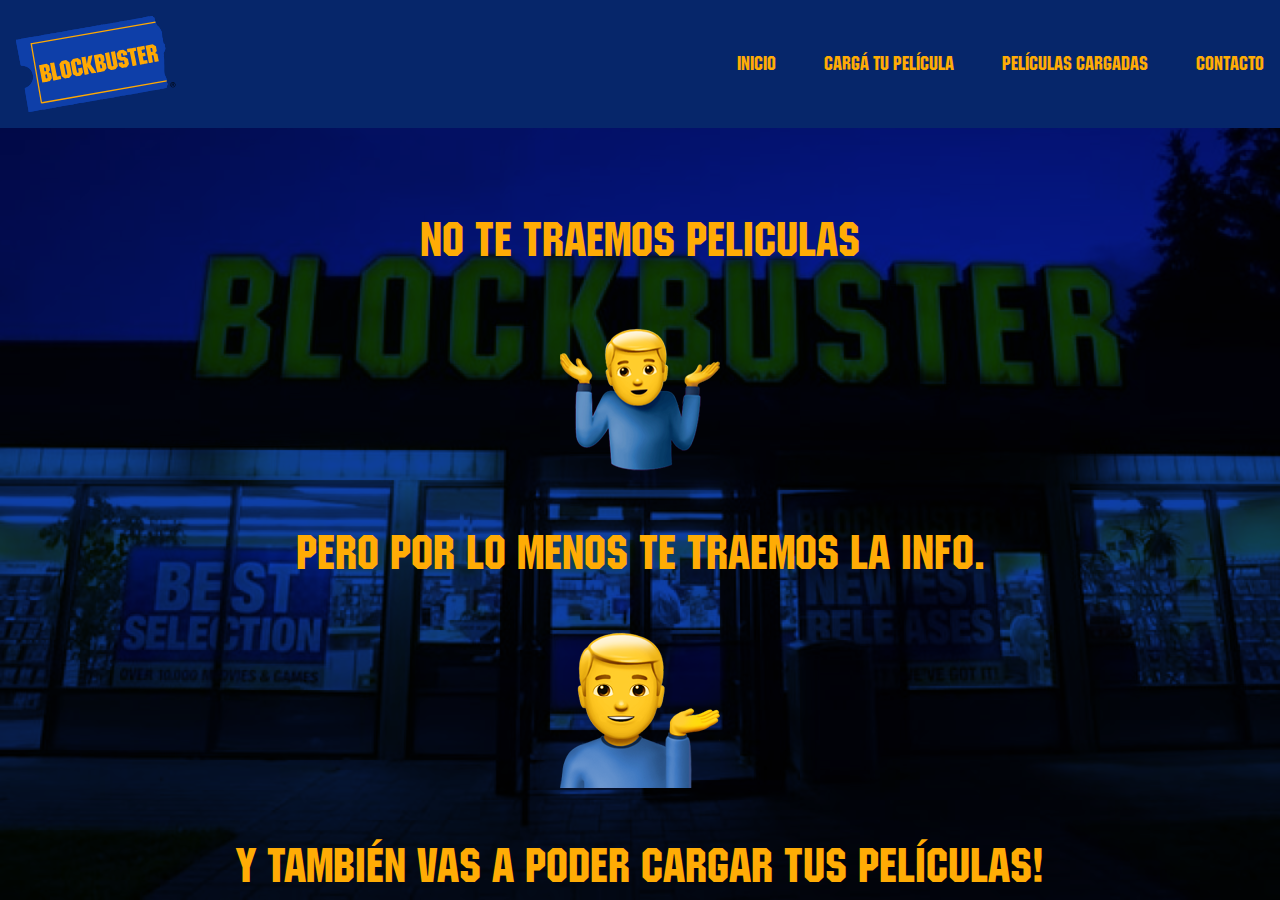
<file: index.html>
<!DOCTYPE html>
<html lang="en">

    <head>
        <meta charset="UTF-8">
        <meta http-equiv="X-UA-Compatible" content="IE=edge">
        <meta name="viewport" content="width=device-width, initial-scale=1.0">
        <script src="https://code.jquery.com/jquery-3.6.0.js"
            integrity="sha256-H+K7U5CnXl1h5ywQfKtSj8PCmoN9aaq30gDh27Xc0jk=" crossorigin="anonymous"></script>
        <title>Blockbuster</title>
        <link rel="shortcut icon" href="./assets/img/blockbuster_logo.svg" type="image/x-icon">
        <link rel="stylesheet" href="./assets/css/index.css">
    </head>

    <body>
        <header>
            <img src="./assets/img/blockbuster_logo.svg" alt="Blockbuster Logo" class="logo">
            <input type="checkbox" id="nav-toggle" class="nav-toggle">
            <nav>
                <ul>
                    <li><a href="./index.html">Inicio</a></li>
                    <li><a href="./assets/pages/push-movie.html">Cargá tu película</a></li>
                    <li><a href="./assets/pages/movie-database.html">Películas cargadas</a></li>
                    <li><a href="./assets/pages/contact.html">Contacto</a></li>
                </ul>
            </nav>
            <label for="nav-toggle" class="nav-toggle-label">
                <span></span>
            </label>
        </header>
        <div class="content">
            <p>No te traemos peliculas</p>
            <img class="emoji" src="./assets/img/man-shrugging.png" alt="">
            <p>pero por lo menos te traemos la info.</p>
            <img class="emoji" src="./assets/img/man-tipping-hand.png" alt="">
            <p>Y también vas a poder cargar tus películas!</p>
        </div>
    </body>

</html>
</file>
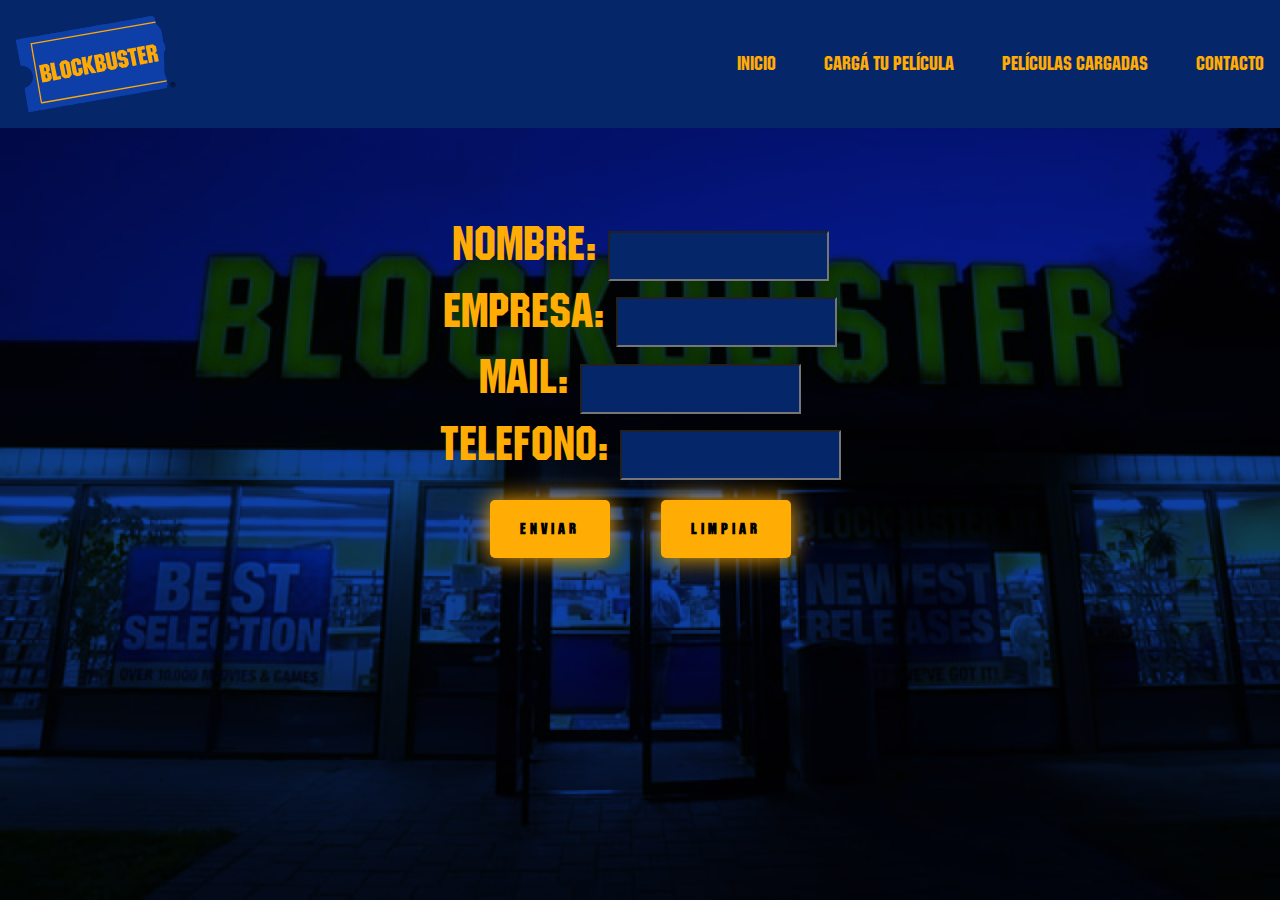
<file: assets/pages/contact.html>
<!DOCTYPE html>
<html lang="en">

    <head>
        <meta charset="UTF-8">
        <meta http-equiv="X-UA-Compatible" content="IE=edge">
        <meta name="viewport" content="width=device-width, initial-scale=1.0">
        <title>Contacto - Blockbuster</title>
        <script src="https://code.jquery.com/jquery-3.6.0.js"
            integrity="sha256-H+K7U5CnXl1h5ywQfKtSj8PCmoN9aaq30gDh27Xc0jk=" crossorigin="anonymous"></script>
        <link href="https://cdn.jsdelivr.net/npm/bootstrap@5.0.2/dist/css/bootstrap.min.css" rel="stylesheet"
            integrity="sha384-EVSTQN3/azprG1Anm3QDgpJLIm9Nao0Yz1ztcQTwFspd3yD65VohhpuuCOmLASjC" crossorigin="anonymous">
        <link rel="stylesheet" href="../css/contact.css">
    </head>

    <body>
        <header>
            <img src="../img/blockbuster_logo.svg" alt="Blockbuster Logo" class="logo">
            <input type="checkbox" id="nav-toggle" class="nav-toggle">
            <nav>
                <ul>
                    <li><a href="/index.html">Inicio</a></li>
                    <li><a href="./push-movie.html">Cargá tu película</a></li>
                    <li><a href="./movie-database.html">Películas cargadas</a></li>
                    <li><a href="./contact.html">Contacto</a></li>
                </ul>
            </nav>
            <label for="nav-toggle" class="nav-toggle-label">
                <span></span>
            </label>
        </header>
        <div class="content">
            <form action="" id="contact__form">
                <label for="contact__name">Nombre:</label>
                <input type="text" name="" id="form__name" class="form-control" required><br>
                <label for="contact__surname">Empresa:</label>
                <input type="text" name="" id="form__business" class="form-control" required><br>
                <label for="contact__mail">Mail:</label>
                <input type="email" name="" id="form__mail" class="form-control" required><br>
                <label for="contact__phone">Telefono:</label>
                <input type="number" name="" id="form__phone" class="form-control" required><br>
                <input type="submit" value="Enviar" id="submit" class="btn">
                <input type="reset" value="Limpiar" class="btn">
            </form>
        </div>
        <div id="modal__form" class="modal__form">
            <div class="modal__content">
                <div class="modal__text">
                    <p>Formulario enviado exitosamente. La página se refrescará.</p>
                </div>
            </div>
        </div>
        <script src="../js/functions/contact/formValidation.js"></script>
        <script src="../js/functions/contact/formButton.js"></script>
    </body>

</html>
</file>
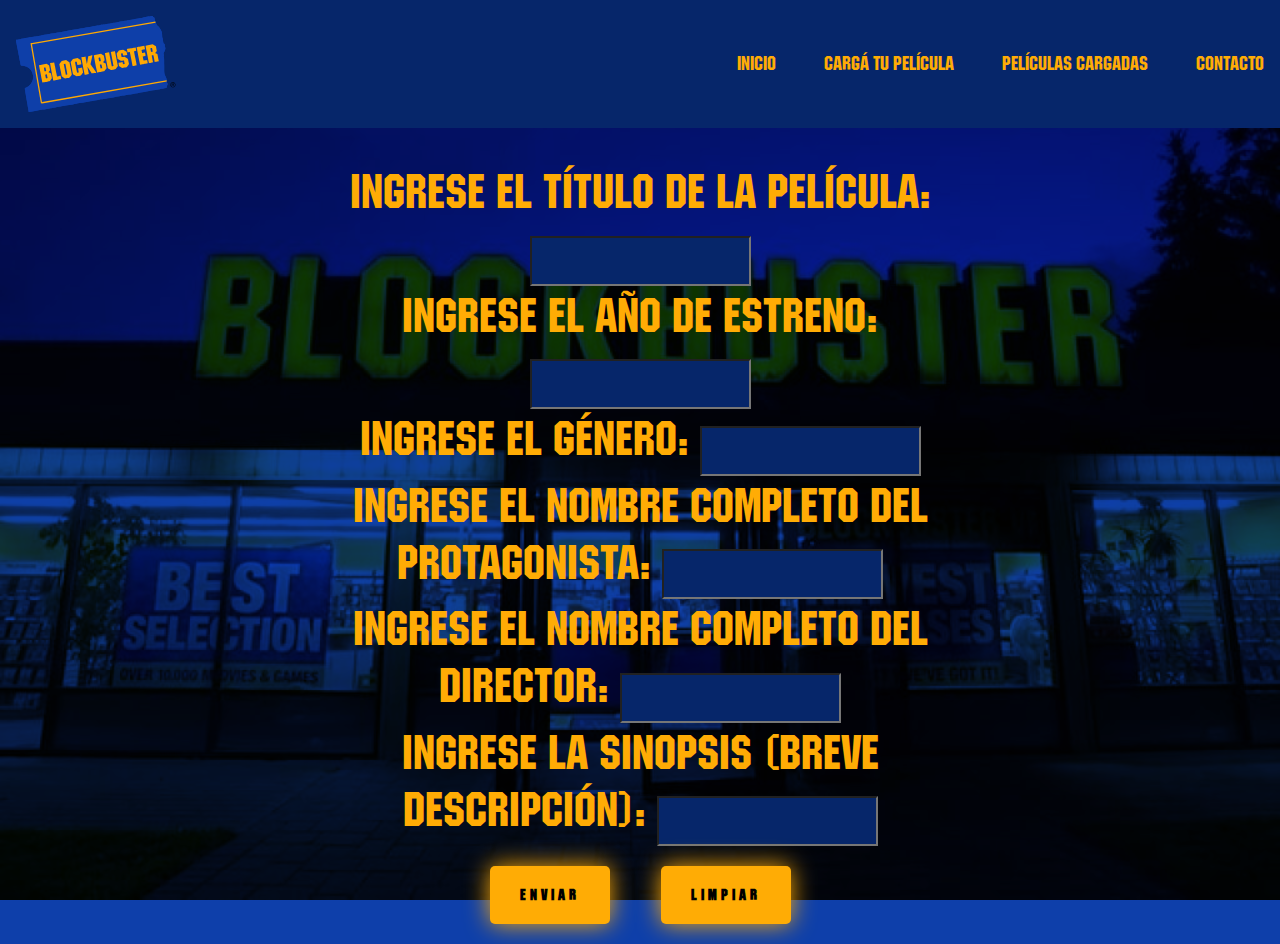
<file: assets/pages/push-movie.html>
<!DOCTYPE html>
<html lang="en">

    <head>
        <meta charset="UTF-8">
        <meta http-equiv="X-UA-Compatible" content="IE=edge">
        <meta name="viewport" content="width=device-width, initial-scale=1.0">
        <link href="https://cdn.jsdelivr.net/npm/bootstrap@5.1.0/dist/css/bootstrap.min.css" rel="stylesheet"
            integrity="sha384-KyZXEAg3QhqLMpG8r+8fhAXLRk2vvoC2f3B09zVXn8CA5QIVfZOJ3BCsw2P0p/We" crossorigin="anonymous">
        <script src="https://code.jquery.com/jquery-3.6.0.js"
            integrity="sha256-H+K7U5CnXl1h5ywQfKtSj8PCmoN9aaq30gDh27Xc0jk=" crossorigin="anonymous"></script>
        <title>Cargá tu película - Blockbuster</title>
        <link rel="stylesheet" href="../css/push-movie.css">
    </head>

    <body>
        <header>
            <img src="../img/blockbuster_logo.svg" alt="Blockbuster Logo" class="logo">
            <input type="checkbox" id="nav-toggle" class="nav-toggle">
            <nav>
                <ul>
                    <li><a href="/index.html">Inicio</a></li>
                    <li><a href="./push-movie.html">Cargá tu película</a></li>
                    <li><a href="./movie-database.html">Películas cargadas</a></li>
                    <li><a href="./contact.html">Contacto</a></li>
                </ul>
            </nav>
            <label for="nav-toggle" class="nav-toggle-label">
                <span></span>
            </label>
        </header>
        <div class="content">
            <form action="" id="movie__form">
                <label for="movie__tittle">Ingrese el título de la película:</label>
                <input type="text" name="" id="tittle" class="form-control" required><br>
                <label for="movie__year">Ingrese el año de estreno:</label>
                <input type="number" name="" id="year" class="form-control" required><br>
                <label for="movie__genre">Ingrese el género:</label>
                <input type="text" name="" id="genre" class="form-control" required><br>
                <label for="movie__protagonist">Ingrese el nombre completo del protagonista:</label>
                <input type="text" name="" id="protagonist" class="form-control" required><br>
                <label for="movie__director">Ingrese el nombre completo del director:</label>
                <input type="text" name="" id="director" class="form-control" required><br>
                <label for="movie__synopsis">Ingrese la sinopsis (breve descripción):</label>
                <input type="text" name="" id="synopsis" class="form-control" required><br>
                <input type="submit" value="Enviar" id="submit" class="btn">
                <input type="reset" value="Limpiar" class="btn">
                <input type="button" value="Borrar última película" id="delete__last" class="btn" class="hidden">
                <input type="button" value="Borrar todas las películas" id="delete__all" class="btn" class="hidden">
            </form>
            <p id="movie">

            </p>
        </div>
        <div id="modal__lastMovie" class="modal__lastMovie">
            <div class="modal__content">
                <div class="modal__text__btn">
                    <p>¿Seguro que quiere borrar la última película cargada?</p>
                    <input type="button" value="Si" class="modal__lastMovie__btn" id="modal__last__YES">
                    <input type="button" value="No" class="modal__lastMovie__btn" id="modal__last__NO">
                </div>
            </div>
        </div>
        <div id="modal__allMovies" class="modal__allMovies">
            <div class="modal__content">
                <div class="modal__text__btn">
                    <p>¿Seguro que quiere borrar todas las películas cargadas?</p>
                    <input type="button" value="Si" class="modal__allMovies__btn" id="modal__all__YES">
                    <input type="button" value="No" class="modal__allMovies__btn" id="modal__all__NO">
                </div>
            </div>
        </div>
        <script src="../js/classes/movieCreator.js"></script>
        <script src="../js/functions/push-movie/createMovie.js"></script>
        <script src="../js/functions/push-movie/showMovie.js"></script>
        <script src="../js/functions/push-movie/deleteMovies.js"></script>
        <script src="../js/functions/push-movie/pushMovieButtons.js"></script>
        <script src="../js/functions/push-movie/onRefreshMovies.js"></script>
    </body>

</html>
</file>
<file: assets/css/index.css>
@font-face {
  font-family: 'Itc Machine';
  src: url('../fonts/ITC\ Machine/f5150c90308b4f19f093944346a2670a.woff2')
      format('woff2'),
    url('../fonts/ITC\ Machine/f5150c90308b4f19f093944346a2670a.ttf')
      format('ttf'),
    url('../fonts/ITC\ Machine/f5150c90308b4f19f093944346a2670a.eot')
      format('eot');
  font-weight: normal;
  font-style: normal;
}

:root {
  --background-header-color: hsl(221, 89%, 22%);
  --background-body-color: hsl(221, 85%, 36%);
  --font-color: hsl(40, 100%, 51%);
}

*,
*::before,
*::after {
  box-sizing: border-box;
}

body {
  margin: 0;
  font-family: 'Itc Machine';
  background-image: url(../img/background.jpg);
  background-color: var(--background-body-color);
  background-blend-mode: multiply;
  background-position: center center;
  background-repeat: no-repeat;
  background-attachment: fixed;
  background-size: cover;
}

header {
  background: var(--background-header-color);
  text-align: center;
  position: fixed;
  z-index: 999;
  width: 100%;
  padding: 1em;
}

.logo {
  width: 10em;
}

.nav-toggle {
  position: absolute !important;
  top: -9999px !important;
  left: -9999px !important;
}

.nav-toggle:focus ~ .nav-toggle-label {
  outline: 3px solid var(--font-color);
}

.nav-toggle-label {
  position: absolute;
  top: 0;
  left: 0;
  margin-left: 1em;
  height: 100%;
  display: flex;
  align-items: center;
}

.nav-toggle-label span,
.nav-toggle-label span::before,
.nav-toggle-label span::after {
  display: block;
  background: var(--font-color);
  height: 2px;
  width: 2em;
  border-radius: 2px;
  position: relative;
}

.nav-toggle-label span::before,
.nav-toggle-label span::after {
  content: '';
  position: absolute;
}

.nav-toggle-label span::before {
  bottom: 7px;
}

.nav-toggle-label span::after {
  top: 7px;
}

nav {
  position: absolute;
  text-align: left;
  top: 100%;
  left: 0;
  background: var(--background-header-color);
  width: 100%;
  transform: scale(1, 0);
  transform-origin: top;
  transition: transform 400ms ease-in-out;
}

nav ul {
  margin: 0;
  padding: 0;
  list-style: none;
}

nav li {
  margin-bottom: 1em;
  margin-left: 1em;
}

nav a {
  color: var(--font-color);
  text-decoration: none;
  font-size: 1.2rem;
  text-transform: uppercase;
  opacity: 0;
  transition: opacity 150ms ease-in-out;
}

nav a:hover {
  color: var(--font-color);
}

.nav-toggle:checked ~ nav {
  transform: scale(1, 1);
}

.nav-toggle:checked ~ nav a {
  opacity: 1;
  transition: opacity 250ms ease-in-out 250ms;
}

.content {
  padding-top: 9em;
  display: grid;
  place-items: center;
  color: var(--font-color);
  font-size: 2em;
  text-align: center;
}

@media screen and (min-width: 800px) {
  .nav-toggle-label {
    display: none;
  }

  header {
    display: grid;
    padding: 1em;
    grid-template-columns: 0fr auto minmax(600px, 3fr) 0fr;
  }

  .logo {
    grid-column: 2 / 3;
    width: 10em;
  }

  nav {
    position: relative;
    text-align: left;
    transition: none;
    transform: scale(1, 1);
    background: none;
    top: initial;
    left: initial;
    grid-column: 3 / 4;
    display: flex;
    justify-content: flex-end;
    align-items: center;
  }

  nav ul {
    display: flex;
  }

  nav li {
    margin-left: 3em;
    margin-bottom: 0;
  }

  nav a {
    opacity: 1;
    position: relative;
  }

  nav a::before {
    content: '';
    display: block;
    height: 5px;
    background: var(--font-color);
    position: absolute;
    top: -0.75em;
    left: 0;
    right: 0;
    transform: scale(0, 1);
    transition: transform ease-in-out 250ms;
  }

  nav a:hover::before {
    transform: scale(1, 1);
  }

  .content {
    height: 100vh;
    font-size: 3em;
    transform: translateY(-30%);
  }

  .emoji {
    transform: scale(1);
    transition: transform ease-in-out 1s;
  }

  .emoji:hover {
    transform: scale(1.4);
    transition: transform ease-in-out 1s;
  }
}
</file>
<file: assets/css/contact.css>
@font-face {
  font-family: 'Itc Machine';
  src: url('../fonts/ITC\ Machine/f5150c90308b4f19f093944346a2670a.woff2')
      format('woff2'),
    url('../fonts/ITC\ Machine/f5150c90308b4f19f093944346a2670a.ttf')
      format('ttf'),
    url('../fonts/ITC\ Machine/f5150c90308b4f19f093944346a2670a.eot')
      format('eot');
  font-weight: normal;
  font-style: normal;
}

:root {
  --background-header-color: hsl(221, 89%, 22%);
  --background-body-color: hsl(221, 85%, 36%);
  --font-color: hsl(40, 100%, 51%);
}

*,
*::before,
*::after {
  box-sizing: border-box;
}

body {
  margin: 0;
  font-family: 'Itc Machine';
  background-image: url(../img/background.jpg);
  background-color: var(--background-body-color);
  background-blend-mode: multiply;
  background-position: center center;
  background-repeat: no-repeat;
  background-attachment: fixed;
  background-size: cover;
}

header {
  background: var(--background-header-color);
  text-align: center;
  position: fixed;
  z-index: 999;
  width: 100%;
  padding: 1em;
}

.logo {
  width: 10em;
}

.nav-toggle {
  position: absolute !important;
  top: -9999px !important;
  left: -9999px !important;
}

.nav-toggle:focus ~ .nav-toggle-label {
  outline: 3px solid var(--font-color);
}

.nav-toggle-label {
  position: absolute;
  top: 0;
  left: 0;
  margin-left: 1em;
  height: 100%;
  display: flex;
  align-items: center;
}

.nav-toggle-label span,
.nav-toggle-label span::before,
.nav-toggle-label span::after {
  display: block;
  background: var(--font-color);
  height: 2px;
  width: 2em;
  border-radius: 2px;
  position: relative;
}

.nav-toggle-label span::before,
.nav-toggle-label span::after {
  content: '';
  position: absolute;
}

.nav-toggle-label span::before {
  bottom: 7px;
}

.nav-toggle-label span::after {
  top: 7px;
}

nav {
  position: absolute;
  text-align: left;
  top: 100%;
  left: 0;
  background: var(--background-header-color);
  width: 100%;
  transform: scale(1, 0);
  transform-origin: top;
  transition: transform 400ms ease-in-out;
}

nav ul {
  margin: 0;
  padding: 0;
  list-style: none;
}

nav li {
  margin-bottom: 1em;
  margin-left: 1em;
}

nav a {
  color: var(--font-color);
  text-decoration: none;
  font-size: 1.2rem;
  text-transform: uppercase;
  opacity: 0;
  transition: opacity 150ms ease-in-out;
}

nav a:hover {
  color: var(--font-color);
}

.nav-toggle:checked ~ nav {
  transform: scale(1, 1);
}

.nav-toggle:checked ~ nav a {
  opacity: 1;
  transition: opacity 250ms ease-in-out 250ms;
}

.content {
  padding-top: 9em;
  display: grid;
  place-items: center;
  color: var(--font-color);
  font-size: 2em;
  text-align: center;
}

.form-control {
  background-color: var(--background-header-color);
  color: var(--font-color);
}

.btn {
  border: none;
  margin: 20px;
  padding: 20px 30px;
  font-family: 'Itc Machine';
  font-size: 15px;
  font-weight: 600;
  text-transform: uppercase;
  letter-spacing: 4px;
  cursor: pointer;
  border-radius: 5px;
  transition: 0.5s;
  transition-property: box-shadow;
  box-shadow: 0 0 25px var(--font-color);
  background: var(--font-color);
}

.btn:hover {
  box-shadow: 0 0 5px var(--font-color), 0 0 25px var(--font-color),
    0 0 50px var(--font-color), 0 0 100px var(--font-color);
}

.modal__form {
  display: none;
  position: fixed;
  z-index: 998;
  padding-top: 40vh;
  left: 0;
  top: 0;
  width: 100%;
  height: 100%;
  overflow: auto;
  background-color: var(--background-body-color);
  opacity: 0.95;
}

.modal__content {
  background-color: var(--font-color);
  margin: auto;
  padding: 20px;
  width: 60%;
  font-size: 1.5em;
}

.modal__text p {
  text-align: center;
}

@media screen and (min-width: 800px) {
  .nav-toggle-label {
    display: none;
  }

  header {
    display: grid;
    padding: 1em;
    grid-template-columns: 0fr auto minmax(600px, 3fr) 0fr;
  }

  .logo {
    grid-column: 2 / 3;
    width: 10em;
  }

  nav {
    position: relative;
    text-align: left;
    transition: none;
    transform: scale(1, 1);
    background: none;
    top: initial;
    left: initial;
    grid-column: 3 / 4;
    display: flex;
    justify-content: flex-end;
    align-items: center;
  }

  nav ul {
    display: flex;
  }

  nav li {
    margin-left: 3em;
    margin-bottom: 0;
  }

  nav a {
    opacity: 1;
    position: relative;
  }

  nav a::before {
    content: '';
    display: block;
    height: 5px;
    background: var(--font-color);
    position: absolute;
    top: -0.75em;
    left: 0;
    right: 0;
    transform: scale(0, 1);
    transition: transform ease-in-out 250ms;
  }

  nav a:hover::before {
    transform: scale(1, 1);
  }

  .content {
    height: 100vh;
    font-size: 3em;
    transform: translateY(-30%);
  }

  #contact__form {
    display: inline-block;
    flex-wrap: wrap;
    width: 50%;
  }

  .form-control {
    padding: 20px;
    height: 50px;
  }
}
</file>
<file: assets/css/push-movie.css>
@font-face {
  font-family: 'Itc Machine';
  src: url('../fonts/ITC\ Machine/f5150c90308b4f19f093944346a2670a.woff2')
      format('woff2'),
    url('../fonts/ITC\ Machine/f5150c90308b4f19f093944346a2670a.ttf')
      format('ttf'),
    url('../fonts/ITC\ Machine/f5150c90308b4f19f093944346a2670a.eot')
      format('eot');
  font-weight: normal;
  font-style: normal;
}

:root {
  --background-header-color: hsl(221, 89%, 22%);
  --background-body-color: hsl(221, 85%, 36%);
  --font-color: hsl(40, 100%, 51%);
}

*,
*::before,
*::after {
  box-sizing: border-box;
}

body {
  margin: 0;
  font-family: 'Itc Machine';
  background-image: url(../img/background.jpg);
  background-color: var(--background-body-color);
  background-blend-mode: multiply;
  background-position: center center;
  background-repeat: no-repeat;
  background-attachment: fixed;
  background-size: cover;
}

header {
  background: var(--background-header-color);
  text-align: center;
  position: fixed;
  z-index: 999;
  width: 100%;
  padding: 1em;
}

.logo {
  width: 10em;
}

.nav-toggle {
  position: absolute !important;
  top: -9999px !important;
  left: -9999px !important;
}

.nav-toggle:focus ~ .nav-toggle-label {
  outline: 3px solid var(--font-color);
}

.nav-toggle-label {
  position: absolute;
  top: 0;
  left: 0;
  margin-left: 1em;
  height: 100%;
  display: flex;
  align-items: center;
}

.nav-toggle-label span,
.nav-toggle-label span::before,
.nav-toggle-label span::after {
  display: block;
  background: var(--font-color);
  height: 2px;
  width: 2em;
  border-radius: 2px;
  position: relative;
}

.nav-toggle-label span::before,
.nav-toggle-label span::after {
  content: '';
  position: absolute;
}

.nav-toggle-label span::before {
  bottom: 7px;
}

.nav-toggle-label span::after {
  top: 7px;
}

nav {
  position: absolute;
  text-align: left;
  top: 100%;
  left: 0;
  background: var(--background-header-color);
  width: 100%;
  transform: scale(1, 0);
  transform-origin: top;
  transition: transform 400ms ease-in-out;
}

nav ul {
  margin: 0;
  padding: 0;
  list-style: none;
}

nav li {
  margin-bottom: 1em;
  margin-left: 1em;
}

nav a {
  color: var(--font-color);
  text-decoration: none;
  font-size: 1.2rem;
  text-transform: uppercase;
  opacity: 0;
  transition: opacity 150ms ease-in-out;
}

nav a:hover {
  color: var(--font-color);
}

.nav-toggle:checked ~ nav {
  transform: scale(1, 1);
}

.nav-toggle:checked ~ nav a {
  opacity: 1;
  transition: opacity 250ms ease-in-out 250ms;
}

.content {
  padding-top: 9em;
  display: grid;
  place-items: center;
  color: var(--font-color);
  font-size: 2em;
  text-align: center;
  transform: translateY(5%);
}

.btn {
  border: none;
  margin: 20px;
  padding: 20px 30px;
  font-family: 'Itc Machine';
  font-size: 15px;
  font-weight: 600;
  text-transform: uppercase;
  letter-spacing: 4px;
  cursor: pointer;
  border-radius: 5px;
  transition: 0.5s;
  transition-property: box-shadow;
  box-shadow: 0 0 25px var(--font-color);
  background: var(--font-color);
}

.btn:hover {
  box-shadow: 0 0 5px var(--font-color), 0 0 25px var(--font-color),
    0 0 50px var(--font-color), 0 0 100px var(--font-color);
}

#delete__last,
#delete__all {
  display: none;
}

.modal__lastMovie,
.modal__allMovies {
  display: none;
  position: fixed;
  z-index: 998;
  padding-top: 40vh;
  left: 0;
  top: 0;
  width: 100%;
  height: 100%;
  overflow: auto;
  background-color: var(--background-body-color);
  opacity: 0.95;
}

.modal__content {
  background-color: var(--font-color);
  margin: auto;
  padding: 20px;
  width: 60%;
  font-size: 1.5em;
}

.modal__text__btn p {
  text-align: center;
}

.modal__lastMovie__btn,
.modal__allMovies__btn {
  border: none;
  margin-top: 20px;
  margin-bottom: 20px;
  padding: 20px 30px;
  font-family: 'Itc Machine';
  color: var(--font-color);
  font-size: 15px;
  font-weight: 600;
  text-transform: uppercase;
  letter-spacing: 4px;
  cursor: pointer;
  border-radius: 5px;
  transition: 0.5s;
  transition-property: box-shadow;
  box-shadow: 0 0 25px var(--background-body-color);
  background: var(--background-body-color);
  width: 100%;
  justify-content: center;
}

.modal__lastMovie__btn:hover,
.modal__allMovies__btn:hover {
  box-shadow: 0 0 5px var(--background-body-color),
    0 0 25px var(--background-body-color), 0 0 50px var(--background-body-color),
    0 0 100px var(--background-body-color);
}

#movie {
  margin-top: 2.5%;
  width: 100%;
}

.form-control {
  background-color: var(--background-header-color);
  color: var(--font-color);
}

.movie__cards {
  display: flex;
  flex-wrap: wrap;
  justify-content: space-around;
}

.movie__cards > * {
  flex: 0 1 10em;
}

.card {
  color: var(--font-color);
  transform: translateY(10%);
  background-color: transparent;
  border-color: var(--font-color);
  margin-bottom: 3.5%;
  width: 32%;
  padding: 1%;
}

.card_title {
  font-size: 1em;
}

.card_data {
  font-size: 0.5em;
}

@media screen and (min-width: 800px) {
  .nav-toggle-label {
    display: none;
  }

  header {
    display: grid;
    padding: 1em;
    grid-template-columns: 0fr auto minmax(600px, 3fr) 0fr;
  }

  .logo {
    grid-column: 2 / 3;
    width: 10em;
  }

  nav {
    position: relative;
    text-align: left;
    transition: none;
    transform: scale(1, 1);
    background: none;
    top: initial;
    left: initial;
    grid-column: 3 / 4;
    display: flex;
    justify-content: flex-end;
    align-items: center;
  }

  nav ul {
    display: flex;
  }

  nav li {
    margin-left: 3em;
    margin-bottom: 0;
  }

  nav a {
    opacity: 1;
    position: relative;
  }

  nav a::before {
    content: '';
    display: block;
    height: 5px;
    background: var(--font-color);
    position: absolute;
    top: -0.75em;
    left: 0;
    right: 0;
    transform: scale(0, 1);
    transition: transform ease-in-out 250ms;
  }

  nav a:hover::before {
    transform: scale(1, 1);
  }

  .content {
    height: 100vh;
    font-size: 3em;
    transform: translateY(-30%);
  }

  #movie__form {
    display: inline-block;
    flex-wrap: wrap;
    width: 50%;
  }

  .form-control {
    padding: 20px;
    height: 50px;
  }
}
</file>
